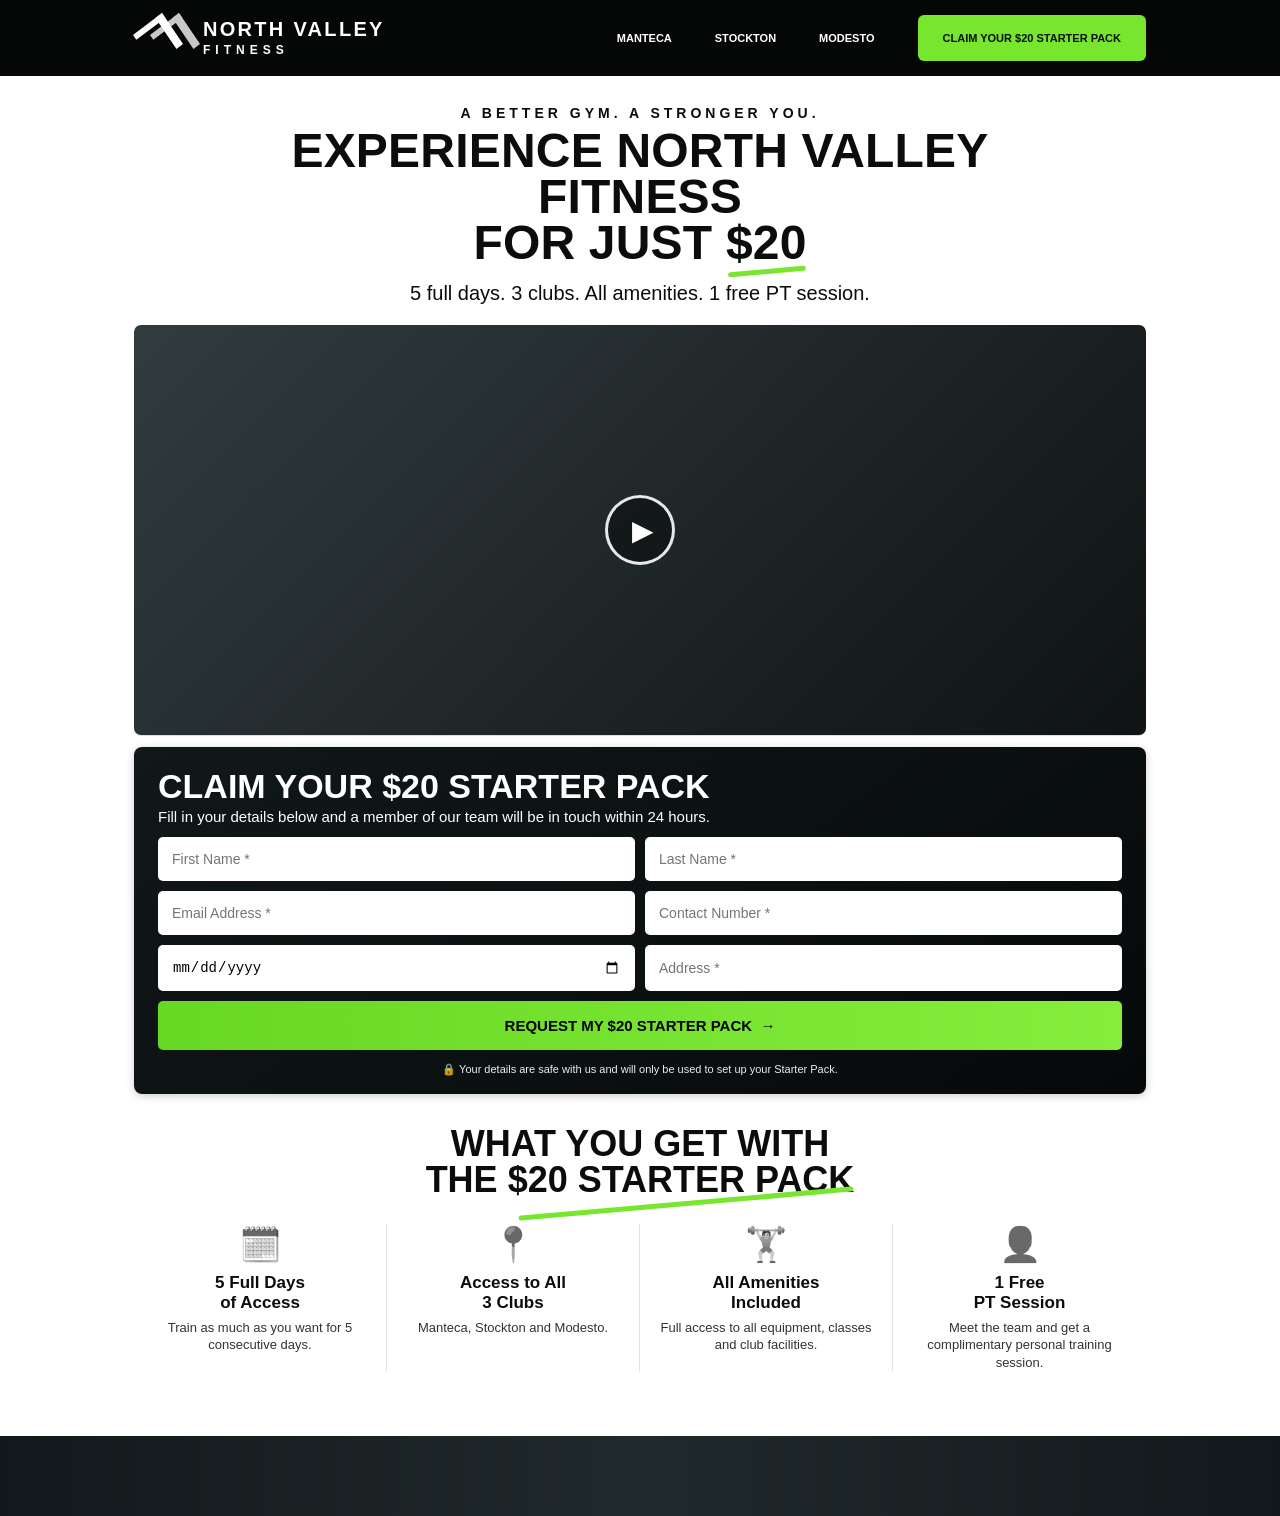
<file: index.html>
<!doctype html><html><head><meta charset="utf-8"><meta name="viewport" content="width=device-width,initial-scale=1"><title>North Valley Fitness — $20 Starter Pack</title><link rel="stylesheet" href="styles.css"></head><body>
<header class="site-header"><div class="wrap nav"><a class="brand" href="/"><span class="brand-mark"></span><span class="brand-text">NORTH VALLEY<span>FITNESS</span></span></a><nav class="nav-links"><a href="#manteca">Manteca</a><a href="#stockton">Stockton</a><a href="#modesto">Modesto</a><a class="top-cta" href="#claim">Claim your $20 starter pack</a></nav><div class="menu">☰</div></div></header>
<main><section class="hero"><div class="wrap"><p class="eyebrow">A better gym. A stronger you.</p><h1 class="display">Experience North Valley Fitness<br>for just <span class="under">$20</span></h1><p class="sub">5 full days. 3 clubs. All amenities. 1 free PT session.</p><div class="video"><div class="play">▶</div></div>
<form id="claim" class="form-card" action="thank-you.html"><h2 class="form-title">Claim your $20 starter pack</h2><p>Fill in your details below and a member of our team will be in touch within 24 hours.</p><div class="grid-form"><input required placeholder="First Name *"><input required placeholder="Last Name *"><input required type="email" placeholder="Email Address *"><input required placeholder="Contact Number *"><input required type="date" aria-label="Date of Birth"><input required placeholder="Address *"><button class="submit" type="submit">Request my $20 starter pack&nbsp;&nbsp;→</button></div><p class="privacy">🔒 Your details are safe with us and will only be used to set up your Starter Pack.</p></form></div></section>
<section class="benefits"><div class="wrap"><h2 class="section-title">What you get with<br>the <span class="under">$20 Starter Pack</span></h2><div class="benefit-grid"><div class="benefit"><span class="icon">🗓️</span><h3>5 Full Days<br>of Access</h3><p>Train as much as you want for 5 consecutive days.</p></div><div class="benefit"><span class="icon">📍</span><h3>Access to All<br>3 Clubs</h3><p>Manteca, Stockton and Modesto.</p></div><div class="benefit"><span class="icon">🏋️</span><h3>All Amenities<br>Included</h3><p>Full access to all equipment, classes and club facilities.</p></div><div class="benefit"><span class="icon">👤</span><h3>1 Free<br>PT Session</h3><p>Meet the team and get a complimentary personal training session.</p></div></div></div></section><div class="page-band"></div></main></body></html>
</file>
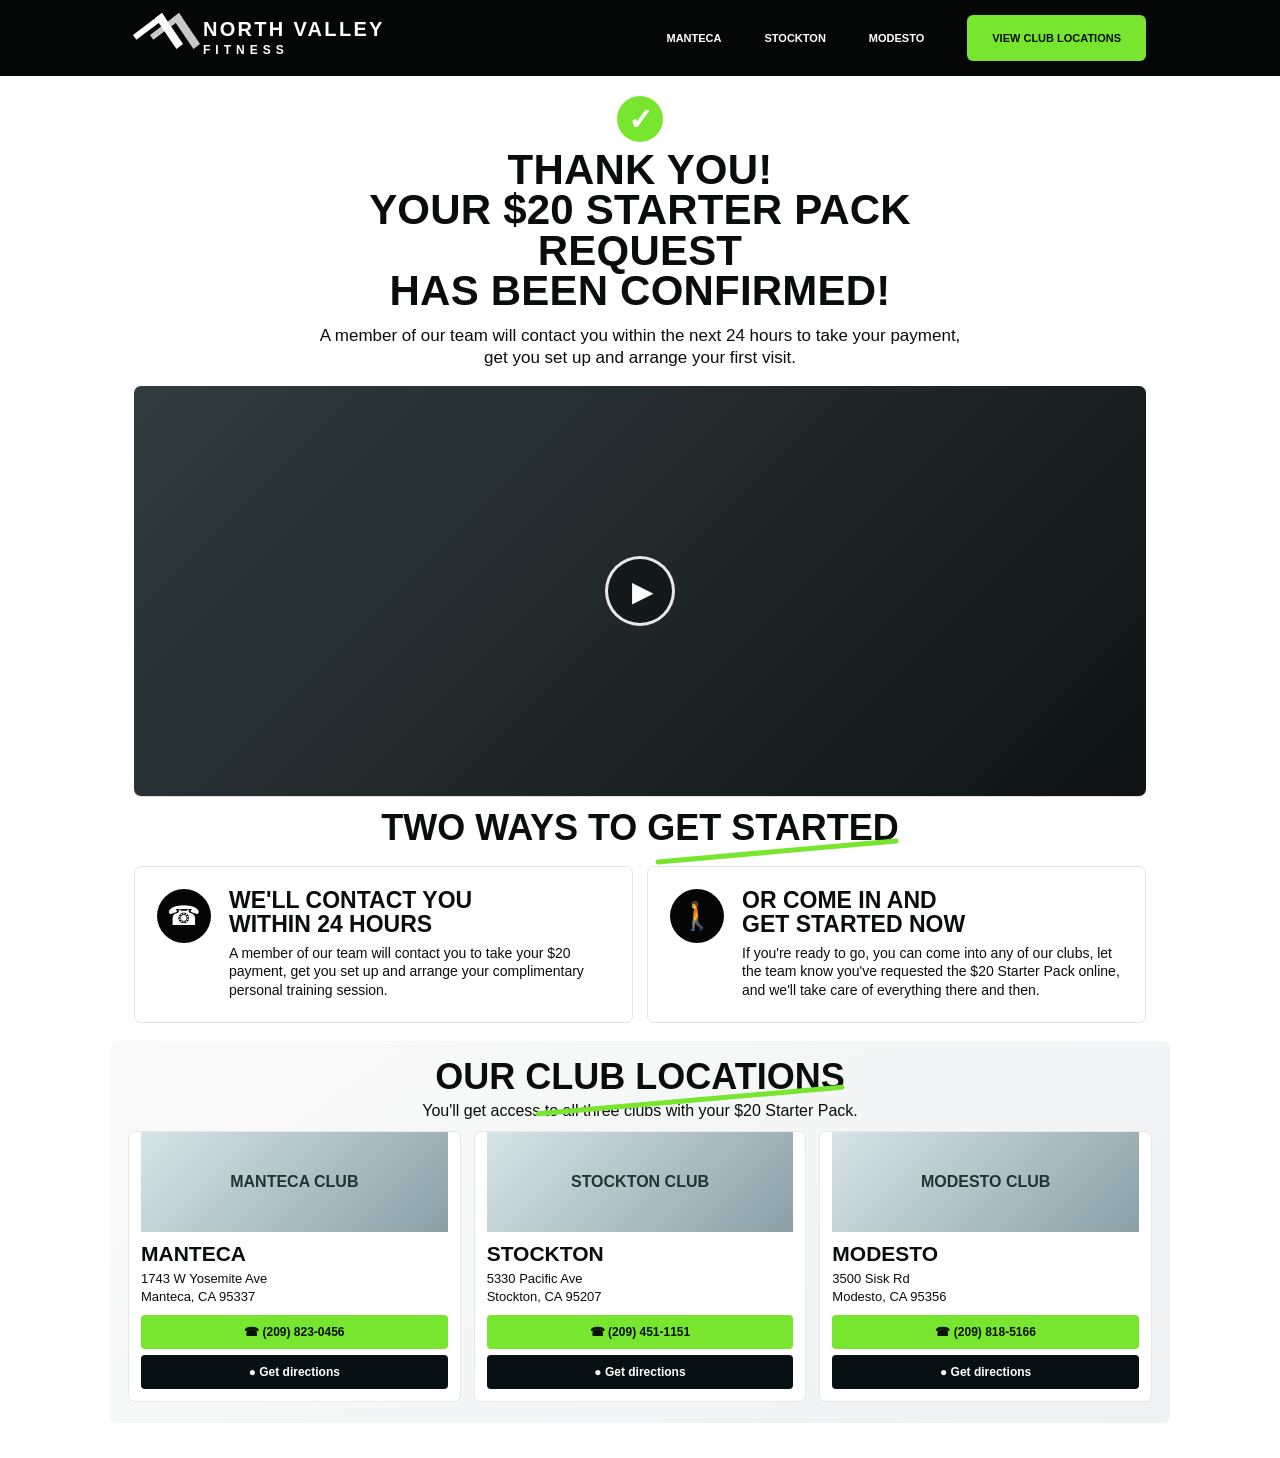
<file: thank-you.html>
<!doctype html><html><head><meta charset="utf-8"><meta name="viewport" content="width=device-width,initial-scale=1"><title>Thank You — North Valley Fitness</title><link rel="stylesheet" href="styles.css"></head><body>
<header class="site-header"><div class="wrap nav"><a class="brand" href="/"><span class="brand-mark"></span><span class="brand-text">NORTH VALLEY<span>FITNESS</span></span></a><nav class="nav-links"><a href="#manteca">Manteca</a><a href="#stockton">Stockton</a><a href="#modesto">Modesto</a><a class="top-cta" href="#locations">View club locations</a></nav><div class="menu">☰</div></div></header>
<main><section class="confirm"><div class="wrap"><div class="check">✓</div><h1 class="display">Thank you!<br>Your $20 Starter Pack request<br>has been confirmed!</h1><p class="sub">A member of our team will contact you within the next 24 hours to take your payment, get you set up and arrange your first visit.</p><div class="video"><div class="play">▶</div></div></div></section>
<section class="ways"><div class="wrap"><h2 class="section-title">Two ways to <span class="under">get started</span></h2><div class="ways-grid"><article class="way"><div class="round-icon">☎</div><div><h3>We'll contact you<br>within 24 hours</h3><p>A member of our team will contact you to take your $20 payment, get you set up and arrange your complimentary personal training session.</p></div></article><article class="way"><div class="round-icon">🚶</div><div><h3>Or come in and<br>get started now</h3><p>If you're ready to go, you can come into any of our clubs, let the team know you've requested the $20 Starter Pack online, and we'll take care of everything there and then.</p></div></article></div></div></section>
<section id="locations" class="wrap locations"><h2 class="section-title">Our <span class="under">club locations</span></h2><p>You'll get access to all three clubs with your $20 Starter Pack.</p><div class="location-grid"><article class="location" id="manteca"><div class="club-photo">MANTECA CLUB</div><h3>MANTECA</h3><p>1743 W Yosemite Ave<br>Manteca, CA 95337</p><a class="phone" href="tel:+12098230456">☎ (209) 823-0456</a><a class="directions" href="#">● Get directions</a></article><article class="location" id="stockton"><div class="club-photo">STOCKTON CLUB</div><h3>STOCKTON</h3><p>5330 Pacific Ave<br>Stockton, CA 95207</p><a class="phone" href="tel:+12094511151">☎ (209) 451-1151</a><a class="directions" href="#">● Get directions</a></article><article class="location" id="modesto"><div class="club-photo">MODESTO CLUB</div><h3>MODESTO</h3><p>3500 Sisk Rd<br>Modesto, CA 95356</p><a class="phone" href="tel:+12098185166">☎ (209) 818-5166</a><a class="directions" href="#">● Get directions</a></article></div></section></main></body></html>
</file>
<file: styles.css>
:root{--green:#78e52f;--green2:#67d824;--ink:#050707;--soft:#f5f6f6;--line:#e1e4e5;--muted:#5d6265;--max:1060px}*{box-sizing:border-box}html{scroll-behavior:smooth}body{margin:0;font-family:Arial,Helvetica,sans-serif;color:#0b0c0c;background:#fff}.wrap{max-width:var(--max);margin:0 auto;padding:0 24px}.site-header{background:#050606;color:#fff;position:relative;z-index:5}.nav{height:76px;display:flex;align-items:center;gap:34px}.brand{display:flex;align-items:center;gap:12px;margin-right:auto;color:white;text-decoration:none}.brand-mark{width:57px;height:35px;position:relative}.brand-mark:before,.brand-mark:after{content:"";position:absolute;bottom:1px;width:37px;height:24px;border-left:7px solid #fff;border-top:7px solid #fff;transform:skewX(-18deg) rotate(45deg)}.brand-mark:before{left:2px}.brand-mark:after{left:19px;opacity:.78}.brand-text{font-weight:900;line-height:.88;letter-spacing:2.3px;font-size:20px}.brand-text span{display:block;font-size:12px;letter-spacing:5px;margin-top:6px}.nav-links{display:flex;align-items:center;gap:43px}.nav-links a{color:#fff;text-decoration:none;text-transform:uppercase;font-size:11px;font-weight:800}.top-cta{background:var(--green);color:#041000!important;padding:17px 25px;border-radius:6px}.menu{display:none;font-size:26px}.hero{text-align:center;padding:29px 0 10px}.eyebrow{text-transform:uppercase;letter-spacing:4px;font-size:14px;font-weight:800;margin:0 0 7px}.display{font-family:Impact,'Arial Narrow Bold',sans-serif;text-transform:uppercase;letter-spacing:.2px;line-height:.96;margin:0 auto;font-size:48px;max-width:760px}.under{position:relative;display:inline-block}.under:after{content:"";position:absolute;left:3%;right:0;bottom:-8px;height:5px;background:var(--green);transform:rotate(-5deg);border-radius:99px}.sub{font-size:20px;margin:16px 0 20px}.video{position:relative;overflow:hidden;border-radius:7px;box-shadow:0 1px 0 #ddd;background:linear-gradient(135deg,#313c3f,#0f1314);aspect-ratio:2.47/1}.video img{width:100%;height:100%;object-fit:cover;display:block}.video img:not([src]),.video img[src=""]{display:none}.play{position:absolute;inset:0;margin:auto;width:70px;height:70px;border-radius:50%;border:3px solid rgba(255,255,255,.9);background:rgba(0,0,0,.38);display:grid;place-items:center;color:#fff;font-size:28px;padding-left:5px}.form-card{margin:12px auto 22px;background:linear-gradient(145deg,#111819,#06090a);color:#fff;border-radius:8px;padding:22px 24px 18px;text-align:left;box-shadow:0 2px 8px rgba(0,0,0,.2)}.form-title,.section-title{font-family:Impact,'Arial Narrow Bold',sans-serif;text-transform:uppercase;line-height:1;font-size:34px;margin:0}.form-card p{margin:5px 0 12px;font-size:15px}.grid-form{display:grid;grid-template-columns:1fr 1fr;gap:10px}.grid-form input{width:100%;border:0;border-radius:5px;padding:14px 14px;font-size:14px}.submit{grid-column:1/-1;border:0;border-radius:5px;background:linear-gradient(90deg,var(--green2),#86ed3d);font-weight:900;text-transform:uppercase;padding:16px;font-size:15px;cursor:pointer}.privacy{font-size:11px!important;text-align:center;margin:13px 0 0!important;opacity:.92}.benefits{padding:0 0 54px;text-align:center}.section-title{font-size:36px}.benefit-grid{display:grid;grid-template-columns:repeat(4,1fr);margin-top:26px}.benefit{padding:0 20px;border-right:1px solid var(--line)}.benefit:last-child{border-right:0}.icon{font-size:34px;display:block;margin-bottom:9px;filter:grayscale(1)}.benefit h3{font-size:17px;margin:0 0 6px}.benefit p{font-size:13px;line-height:1.35;margin:0;color:#333}.confirm{padding:20px 0 10px;text-align:center}.check{width:46px;height:46px;background:var(--green);border-radius:50%;margin:0 auto 8px;color:white;display:grid;place-items:center;font-size:30px;font-weight:900}.confirm .display{font-size:42px;max-width:720px}.confirm .sub{font-size:17px;max-width:650px;margin:14px auto 17px;line-height:1.3}.ways{padding:4px 0 18px;text-align:center}.ways-grid{display:grid;grid-template-columns:1fr 1fr;gap:14px;margin-top:20px}.way{border:1px solid var(--line);border-radius:7px;padding:22px;text-align:left;display:flex;gap:18px;align-items:flex-start}.round-icon{flex:0 0 54px;height:54px;border-radius:50%;background:#050505;color:#fff;display:grid;place-items:center;font-size:27px}.way h3{font-family:Impact,'Arial Narrow Bold',sans-serif;text-transform:uppercase;font-size:23px;line-height:1.03;margin:0 0 7px}.way p{margin:0;line-height:1.35;font-size:14px}.locations{background:linear-gradient(145deg,#fafafa,#eff1f2);border-radius:7px;padding:18px 18px 21px;margin-bottom:35px;text-align:center}.locations>p{margin:7px 0 11px}.location-grid{display:grid;grid-template-columns:repeat(3,1fr);gap:13px}.location{background:white;border-radius:7px;padding:0 12px 12px;text-align:left;overflow:hidden;border:1px solid #e7e7e7}.location .club-photo{height:100px;background:linear-gradient(135deg,#d7e4e8,#8aa0a7);display:grid;place-items:center;font-weight:900;color:#233}.location h3{font-family:Impact,'Arial Narrow Bold',sans-serif;font-size:21px;margin:10px 0 4px}.location p{font-size:13px;line-height:1.35;margin:0 0 10px}.phone,.directions{display:block;text-align:center;text-decoration:none;border-radius:4px;padding:10px 8px;font-size:12px;font-weight:900;margin-top:6px}.phone{background:var(--green);color:#051100}.directions{background:#071012;color:#fff}.page-band{height:80px;background:linear-gradient(90deg,#12191c,#20292b,#12191c);margin-top:10px}@media(max-width:720px){.wrap{padding:0 14px}.nav{height:58px}.brand-mark{width:45px;transform:scale(.82);transform-origin:left center}.brand-text{font-size:15px;letter-spacing:1.8px}.brand-text span{font-size:9px;letter-spacing:4px}.nav-links{display:none}.menu{display:block}.hero{padding:14px 0 8px}.eyebrow{font-size:10px;letter-spacing:2.4px}.display{font-size:34px;max-width:330px}.sub{font-size:15px;line-height:1.25;margin:12px auto 14px;max-width:330px}.video{aspect-ratio:1.75/1}.play{width:52px;height:52px;font-size:20px}.form-card{margin-top:10px;padding:15px 13px 13px}.form-title{font-size:25px}.form-card p{font-size:12px}.grid-form{grid-template-columns:1fr;gap:7px}.submit{grid-column:auto;font-size:12px;padding:14px}.privacy{font-size:9px!important}.benefits{padding-bottom:28px}.section-title{font-size:29px}.benefit-grid{grid-template-columns:1fr;margin-top:16px;text-align:left}.benefit{border-right:0;border-bottom:1px solid var(--line);padding:12px 4px;display:grid;grid-template-columns:42px 1fr;column-gap:12px}.benefit .icon{grid-row:1/3;margin:0;text-align:center;font-size:29px}.benefit h3{font-size:14px}.benefit p{font-size:11px}.confirm{padding-top:14px}.confirm .display{font-size:31px}.confirm .sub{font-size:13px;max-width:320px}.ways .section-title{font-size:28px}.ways-grid{grid-template-columns:1fr;gap:9px}.way{padding:16px 13px;gap:13px}.round-icon{flex-basis:46px;height:46px;font-size:21px}.way h3{font-size:20px}.way p{font-size:12px}.locations{padding:14px 10px}.location-grid{grid-template-columns:1fr;gap:10px}.location{display:grid;grid-template-columns:105px 1fr;column-gap:12px;padding:0}.location .club-photo{width:105px;height:100%;min-height:125px;grid-row:1/6}.location h3{font-size:17px;margin:10px 8px 2px 0}.location p{font-size:11px;margin-right:8px;margin-bottom:3px}.phone,.directions{margin-right:8px;padding:7px;font-size:10px}.page-band{height:44px}}
</file>
